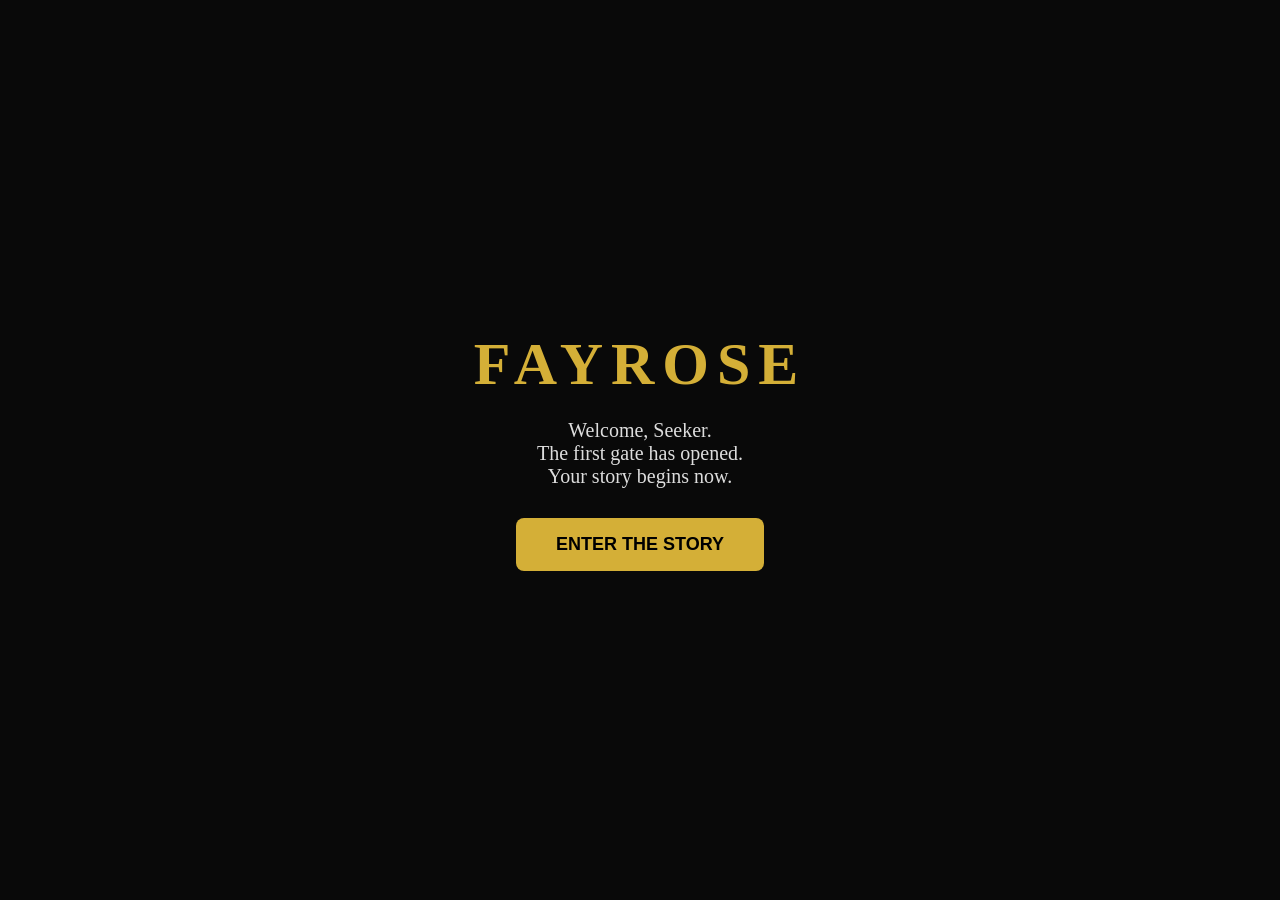
<file: home.html>
<!DOCTYPE html>
<html lang="en">
<head>
<meta charset="UTF-8">
<meta name="viewport" content="width=device-width, initial-scale=1.0">
<title>FAYROSE</title>

<style>
*{
margin:0;
padding:0;
box-sizing:border-box;
}

body{
background:#090909;
color:#d4af37;
font-family:Georgia,serif;
display:flex;
justify-content:center;
align-items:center;
height:100vh;
text-align:center;
}

.container{
max-width:700px;
padding:30px;
}

h1{
font-size:60px;
letter-spacing:8px;
margin-bottom:20px;
}

p{
font-size:20px;
color:#ddd;
margin-bottom:30px;
}

button{
padding:16px 40px;
background:#d4af37;
border:none;
border-radius:8px;
font-size:18px;
font-weight:bold;
cursor:pointer;
}
</style>

</head>

<body>

<div class="container">

<h1>FAYROSE</h1>

<p>
Welcome, Seeker.<br>
The first gate has opened.<br>
Your story begins now.
</p>

<button>ENTER THE STORY</button>

</div>

</body>
</html>
</file>
